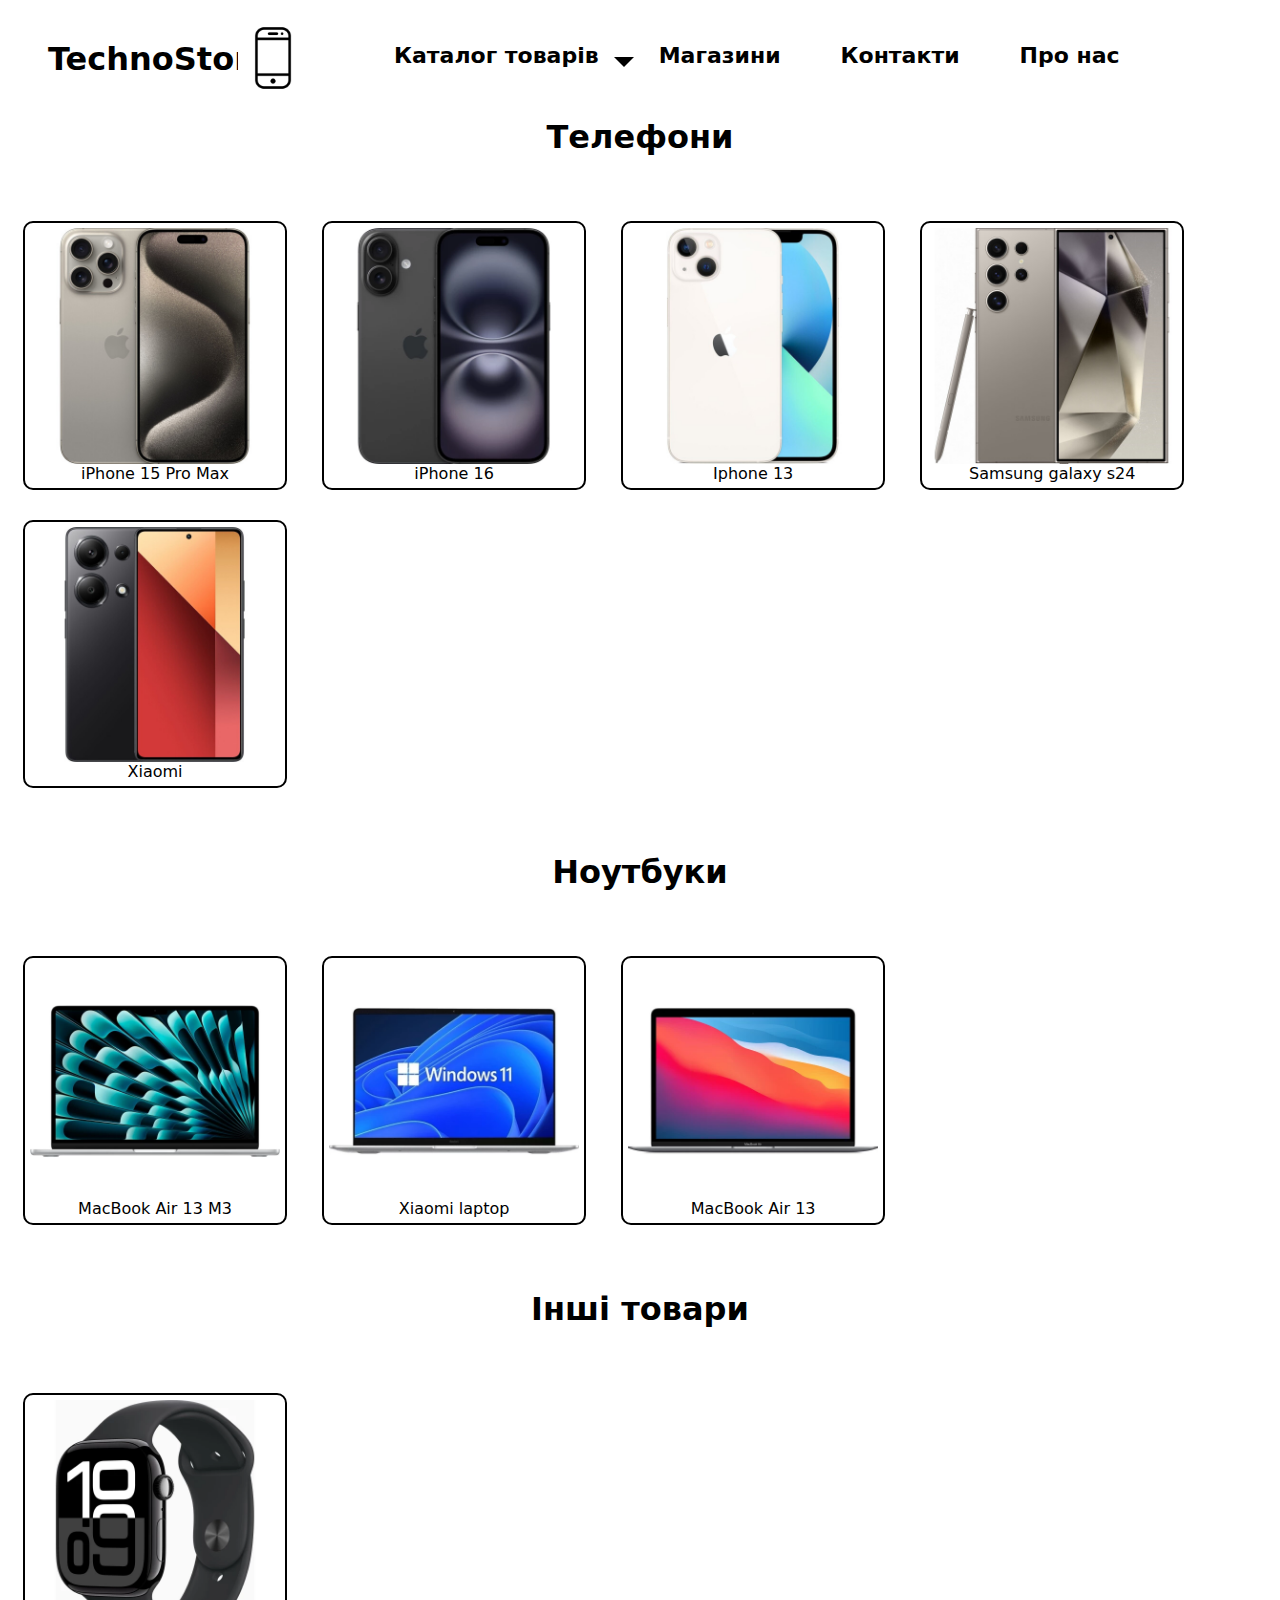
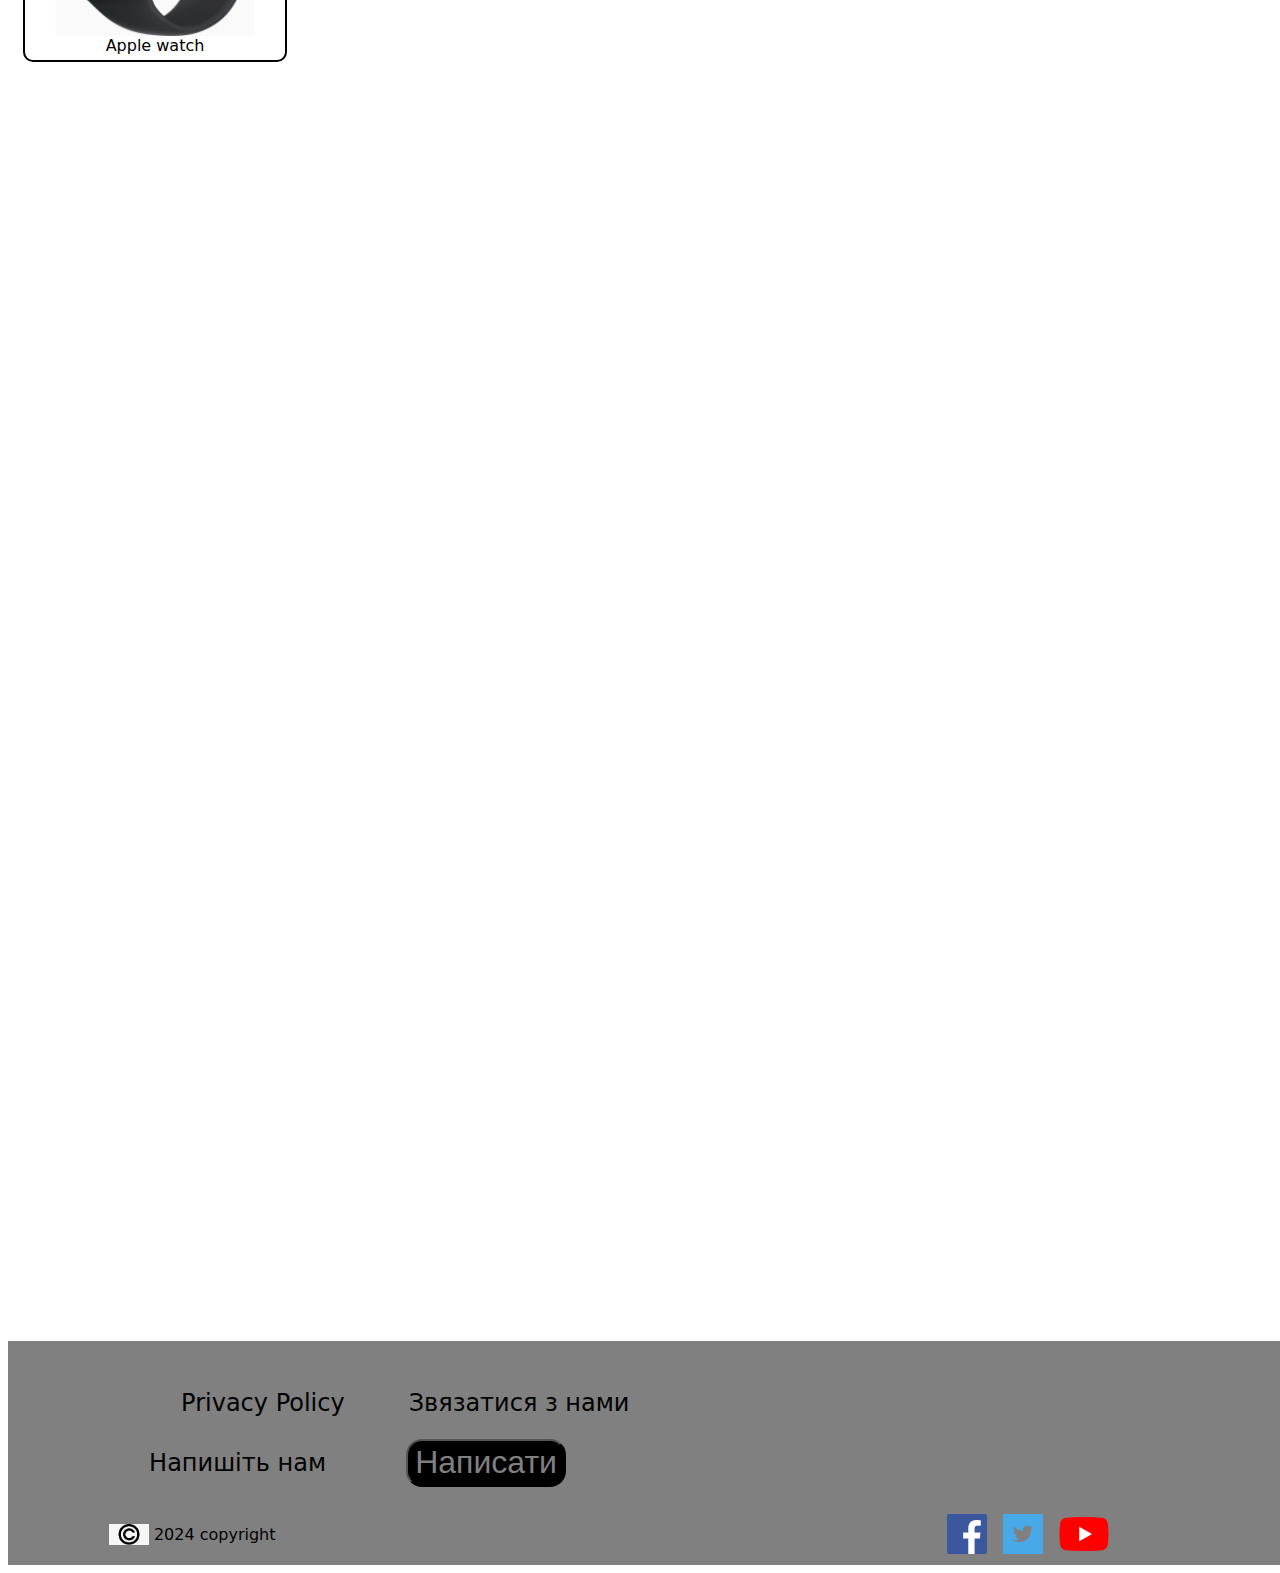
<file: index.html>
<!DOCTYPE html>
<html lang="en">
<head>
    <meta charset="UTF-8">
    <link rel="stylesheet" href="./styles/style.css">
    <meta name="viewport" content="width=device-width, initial-scale=1.0">
    <title>TechnoStore</title>
</head>
<body>
   

    
<div class="logo">
    <h1>TechnoStore</h1>
    <img class="logo_img" src="./templates/Phone_logo.png" alt="" width="70px">
</div>


    <div class="wrapper">
        <nav class="menu">
        
            <ul class="menu_list">
                <li>
                    <a href="" class="menu_link">Каталог товарів</a>
                   <span class="menu_arrow arrow"></span>
                     
                   <ul class="sub_menu_list">
                        <a href="./pages/phones.html" class="sub_menu_link">  Телефони</a>
                    </ul>
                    <ul class="sub_menu_list">
                        <a href="./pages/laptops.html" class="sub_menu_link">Ноутбуки</a>
                    </ul>
                    <ul class="sub_menu_list">
                        <a href="./pages/apple.html" class="sub_menu_link">Техніка Apple</a>
                    </ul>
                    
                </li>
                <a href="#" class="menu_link">Магазини</a>
                <a href="#" class="menu_link">Контакти</a>
                <a href="#" class="menu_link">Про нас</a>
            </ul>
        
        </nav>
        
    </div>

  


    <div class="content_obj">
   

        <h1 class="product_header">Телефони</h1>
        

        <div class="product">
            <img src="./templates/Phones/iphone_15_pro_max_natural_titanium_pdp_image_position-1__ww-en_2.jpg" alt="iPhone 15 Pro Max">
            <div class="product_name">iPhone 15 Pro Max</div>
        </div>
        <div class="product">
            <img src="./templates/Phones/iphone_16_black_pdp_image_position_1__ce-ww_1.webp" alt="iPhone 16">
            <div class="product_name">iPhone 16</div>
        </div>
        <div class="product">
            <img src="./templates/Phones/Iphone 13 .jpg" alt="iPhone 13">
            <div class="product_name">Iphone 13</div>
        </div>
        <div class="product">
            <img src="./templates/Phones/Samsung s24 1.jpg" alt="Samsung galaxy s24">
            <div class="product_name">Samsung galaxy s24</div>
        </div>
        <div class="product">
            <img src="./templates/Phones/Xiaomi redmi note 13 pro 1.jpg" alt="Xiaomi">
            <div class="product_name">Xiaomi</div>
        </div>
 
        <h1 class="product_header">Ноутбуки</h1>

        <div class="product">
            <img src="./templates/Laptops/macbook_air_13-in_m3_chip_silver_pure_front_screen__usen.png" alt="MacBook Air 13">
            <div class="product_name">MacBook Air 13 M3</div>
        </div>
        <div class="product">
            <img src="./templates/Laptops/Xiaomi-1.png" alt="Xiaomi">
            <div class="product_name">Xiaomi laptop</div>
        </div>
        <div class="product">
            <img src="./templates/Laptops/wwru_macbook-air_q121_spacegray_pdp-image-1_1.png" alt="MacBook Air 13">
            <div class="product_name">MacBook Air 13</div>
        </div>
        
        <h1 class="product_header">Інші товари</h1>

        <div class="product">
            <img src="./templates/watch-1.png" alt="MacBook Air 13">
            <div class="product_name">Apple watch</div>
        </div>
    </div>




    <footer>
        <div class="footer_top_container">
            <div class="left_side">
               <ul>
                <li><a href="#">Privacy Policy</a></li>
                <li><a href="#">Звязатися з нами</a></li>
               </ul>
            </div>

            <div class="right_side">
                <ul>
                    <li><a href="#">Напишіть нам</a></li>
                </ul>
                <button  class="btn_mail" ><a href="mailto:hrytsan.vasyl1@student.uzhnu.edu.ua">Написати </a></button>
                
            </div>

        </div>

        <div class="footer_bottom_container">
            <div class="copyright">
                <img src="./templates/copyright.png" alt="" width="40px">
                <p>2024 copyright</p>
            </div>
            
            <div class="media_icons">
                <img src="./templates/facebook.png" alt="" width="40px">
                <img src="./templates/twitter.png" alt="" width="40px">
                <img src="./templates/Youtube.png" alt="" width="50px">
            </div>

        </div>
        

       


    </footer>

     <script src="script.js"></script>
</body>
</html>
</file>
<file: styles/style.css>
* {
  text-decoration: none;
}


body {
  font-family: system-ui, -apple-system, BlinkMacSystemFont, "Segoe UI", Roboto,
    Oxygen, Ubuntu, Cantarell, "Open Sans", "Helvetica Neue", sans-serif;
    overflow-x: hidden;
}


.page {
  display: flex;
  flex-direction: column;
  
}

.footer {
  margin-top: auto;
}
.logo {
  height: 20%;
}

.menu {
  transform: translateX(25%);
  margin-top: -70px;
}

.menu a {
  text-decoration: none;
}

.menu li {
  list-style: none;
  position: relative;
}

.menu_list {
  display: flex;
}

.menu_list > li:hover .sub_menu_list {
  display: block;
}
.menu_link {
  color: black;
  font-weight: bold;
  font-size: 22px;
  padding: 0px 30px;
  transition: all 0.3s ease;
}

.menu_link:hover {
  color: rgb(121, 119, 123);
}

.sub_menu_list {
  display: none;
  min-width: 200px;
  left: 0;
  top: 20px;
  background-color: rgb(121, 119, 123);
  border: 1px solid black;
}

.sub_menu_link {
  color: black;
  display: inline-block;
  padding: 10px 0px;
  font-weight: 600;
  font-size: 18px;
}

.sub_menu_link:last-child {
  color: black;
  display: inline-block;
  padding: 10px 25px 10px 25px ;
}

.arrow {
  position: absolute;
  right: -5px;
  top: 14px;
  width: 0;
  height: 0;
  border-top: 10px solid black;
  border-right: 10px solid transparent;
  border-left: 10px solid transparent;
}

body.mouse .menu_list > li:hover .sub_menu_list {
  display: block;
}



.logo h1 {
  margin: 40px 0px 0px 40px;
}

.logo_img {
  margin-left: 230px;
  margin-top: -60px;
} 

.content {
  margin-top: 100%;
height: 1800px;
}
.product {
  text-align: center;
  display: inline-block;
  margin: 15px;
  border: 2px solid black;
  padding: 5px;
  border-radius: 10px;
}

.product_header{
  display: flex;
  justify-content: center;
  align-items: center;
  margin: 50px 0px;
}

.product img {
  width: 250px;
  height: auto;
  display: block;
  margin: 0 auto;
}

.product-name {
  margin-top: 20px;
  font-size: 20px;
  font-weight: bold;
}



@media (max-width:1040px){
  
  
    .logo {
      height: 100px;
      width: 200px;
    }
    .logo h1{
      font-size: medium;
      margin: 30px 0px 0px 30px;
    }
  
  .logo_img {
    width: 30px;
    height: 30px;
   margin: 0px 0px 0px 60px;
  }
  
  a.menu_link.parent , a.menu_link  {
    font-size: medium;
    justify-content: center;
    align-items: center;
  }
  .arrow {
    position: absolute;
    right: 5px;
    top: 10px;
    width: 0;
    height: 0;
    border-top: 8px solid black;
    border-right: 8px solid transparent;
    border-left: 8px solid transparent;
  }
  
  .menu_link {
    padding: 0px 25px ;
  }
  
  .menu_list{
    margin-top:5px;
  }
  
  .sub_menu_list {
    min-width: 130px;
  }
  
  
  ul.sub_menu_list {
    padding-left:15px ;
  }
}

footer  {
  margin-top: 100%;
  bottom: 0;
  left: 0;
  right: 0;
  background-color: gray;
  width: 100%;
  min-width: 28rem;
  padding:  2rem 8%;
  height: 10rem;
}

 footer li {
list-style: none;
}

.footer_top_container {
display: flex;
justify-content: space-between;
align-items: center;
flex-wrap: wrap;
}

.footer_top_container .left_side ul {
  display: flex;
}

.footer_top_container .left_side ul li {
  margin: 0rem 2rem ;
}

.footer_top_container .left_side ul li a {
  color: black;
  font-size: 1.5rem;
}

.right_side {
  display: flex;
  align-items: center;
  gap: 5rem;
}

.right_side ul li a {
  color: black;
  font-size: 1.5rem ;
}

.right_side .btn_mail {
  display: inline-block;
  width: 10rem;
  height: 3rem;
  background: black;
  border-radius: 1rem;
  color: gray;
  font-size: 2rem;
  cursor: pointer;
  margin-right: 20rem;
}

footer .line {
  width: 100%;
  height:  0.3rem;
  color: white;
}

.btn_mail a {
  color: gray;
}

.footer_bottom_container{
  padding-top: 1rem;
  display: flex;
  justify-content: space-between;
  align-items: center;
}

.footer_bottom_container .copyright {
  display: flex;
  align-items: center;
  gap:  0.3rem;
}

.footer_bottom_container .copyright p {
  font-size: 1rem;
}

.footer_bottom_container .media_icons img {
   margin: 0rem 0.5rem;
   cursor: pointer;
}

.media_icons {
  margin-right: 16rem;
}

.footer_bottom_container .media_icons {
  display: flex;
  align-items: center;
}

@media (max-width:1010px) {
  .footer_top_container{
    display: flex;
    flex-direction: column;
  }
}
</file>
